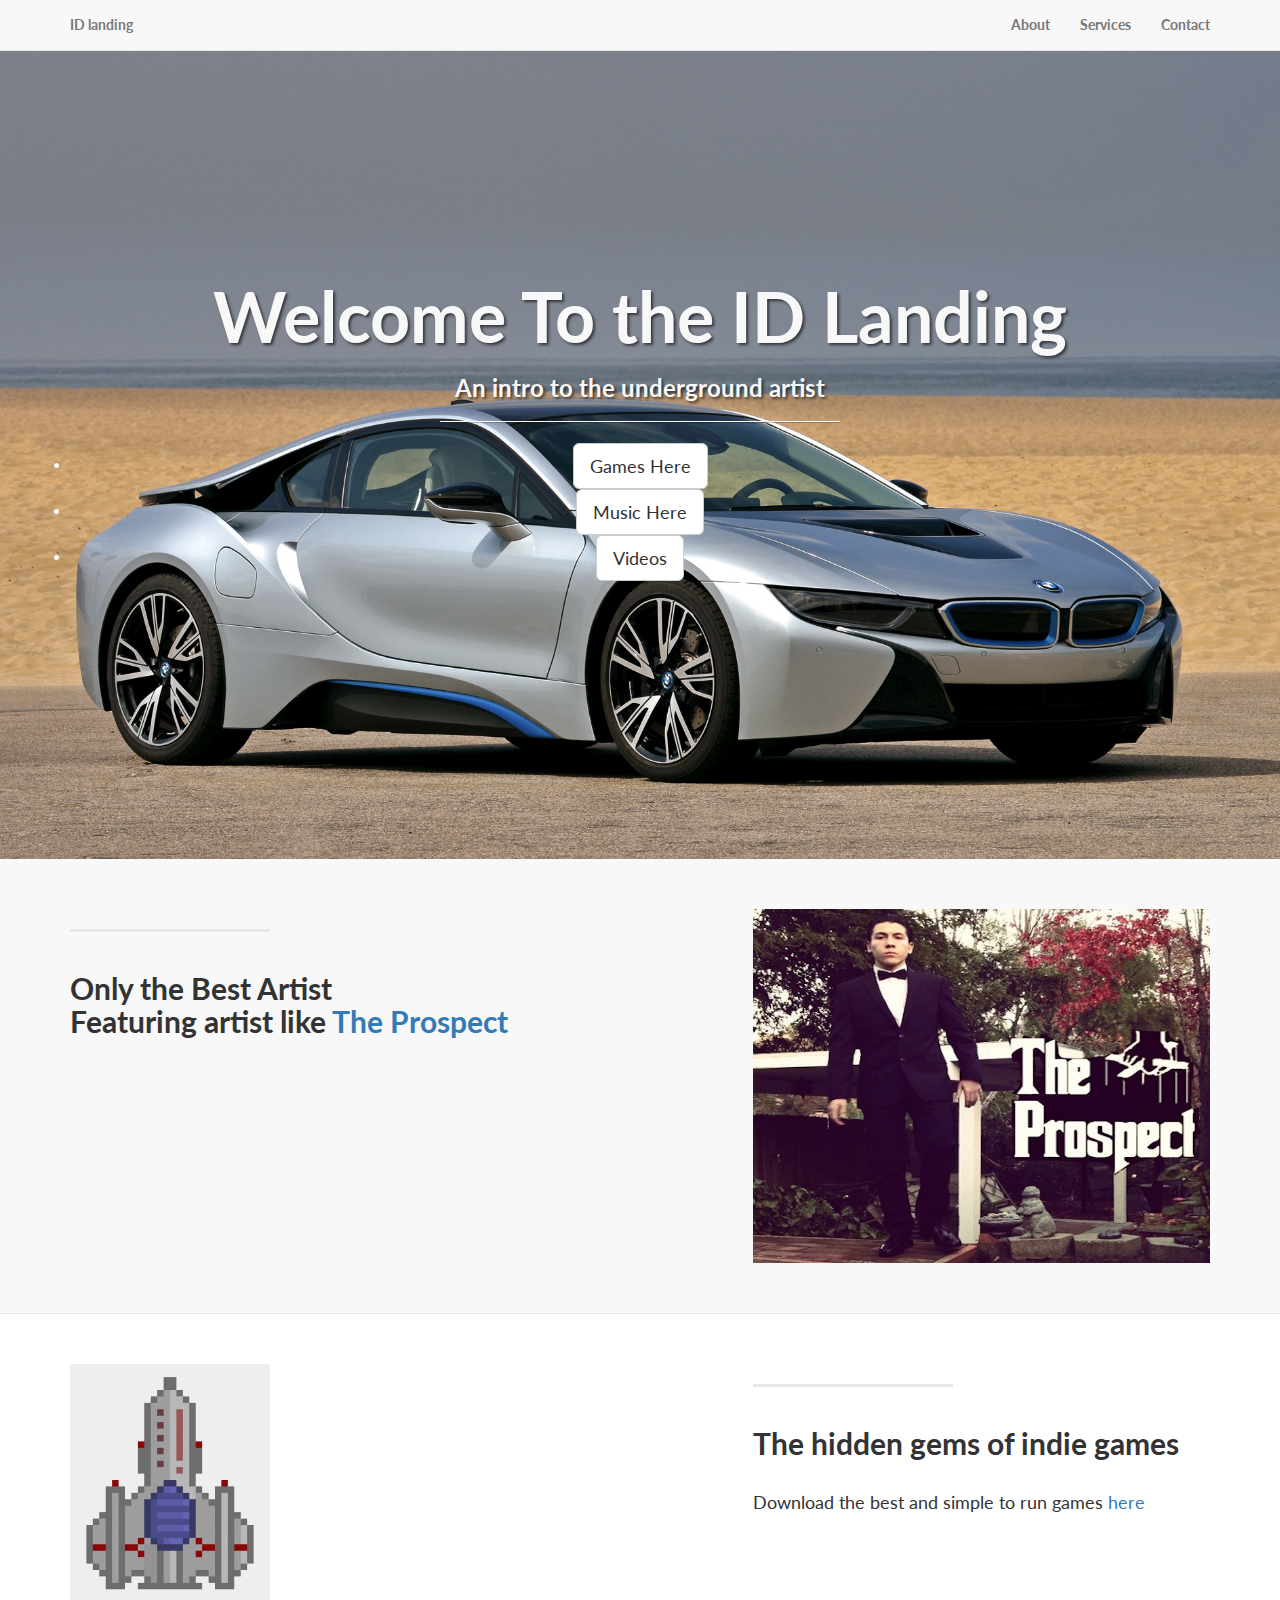
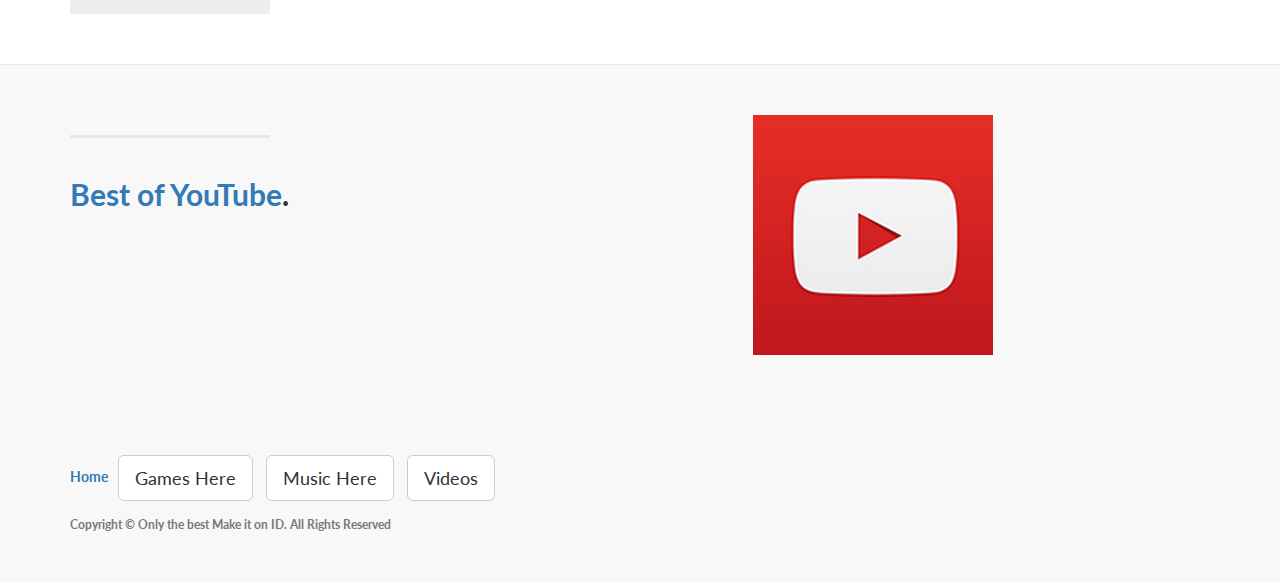
<file: website/index.html>
<!DOCTYPE html>
<html lang="en">

<head>

    <meta charset="utf-8">
    <meta http-equiv="X-UA-Compatible" content="IE=edge">
    <meta name="viewport" content="width=device-width, initial-scale=1">
    <meta name="description" content="">
    <meta name="author" content="">

    <title>Landing Page - Start Bootstrap Theme</title>

    <!-- Bootstrap Core CSS -->
    <link href="css/bootstrap.min.css" rel="stylesheet">

    <!-- Custom CSS -->
    <link href="css/landing-page.css" rel="stylesheet">

    <!-- Custom Fonts -->
    <link href="font-awesome/css/font-awesome.min.css" rel="stylesheet" type="text/css">
    <link href="https://fonts.googleapis.com/css?family=Lato:300,400,700,300italic,400italic,700italic" rel="stylesheet" type="text/css">

    <!-- HTML5 Shim and Respond.js IE8 support of HTML5 elements and media queries -->
    <!-- WARNING: Respond.js doesn't work if you view the page via file:// -->
    <!--[if lt IE 9]>
        <script src="https://oss.maxcdn.com/libs/html5shiv/3.7.0/html5shiv.js"></script>
        <script src="https://oss.maxcdn.com/libs/respond.js/1.4.2/respond.min.js"></script>
    <![endif]-->

</head>

<body>

    <!-- Navigation -->
    <nav class="navbar navbar-default navbar-fixed-top topnav" role="navigation">
        <div class="container topnav">
            <!-- Brand and toggle get grouped for better mobile display -->
            <div class="navbar-header">
                <button type="button" class="navbar-toggle" data-toggle="collapse" data-target="#bs-example-navbar-collapse-1">
                    <span class="sr-only">Toggle navigation</span>
                    <span class="icon-bar"></span>
                    <span class="icon-bar"></span>
                    <span class="icon-bar"></span>
                </button>
                <a class="navbar-brand topnav" href="#">ID landing</a>
            </div>
            <!-- Collect the nav links, forms, and other content for toggling -->
            <div class="collapse navbar-collapse" id="bs-example-navbar-collapse-1">
                <ul class="nav navbar-nav navbar-right">
                    <li>
                        <a href="#about">About</a>
                    </li>
                    <li>
                        <a href="#services">Services</a>
                    </li>
                    <li>
                        <a href="#contact">Contact</a>
                    </li>
                </ul>
            </div>
            <!-- /.navbar-collapse -->
        </div>
        <!-- /.container -->
    </nav>


    <!-- Header -->
    <a name="about"></a>
    <div class="intro-header">
        <div class="container">

            <div class="row">
                <div class="col-lg-12">
                    <div class="intro-message">
                        <h1>Welcome To the ID Landing</h1>
                        <h3>An intro to the underground artist</h3>
                        <hr class="intro-divider">
                            <li>
                                <a href="game/index.html" class="btn btn-default btn-lg"><i class="game Link"></i> <span class="website links">Games Here</span></a>
                            </li>
                            <li>
                                <a href="music/index.html" class="btn btn-default btn-lg"><i class="music Link"></i> <span class="website link">Music Here</span></a>
                            </li>
                            <li>
                                <a href="videos/index.html" class="btn btn-default btn-lg"><i class="video link"></i> <span class="website link">Videos </span></a>
                            </li>
                        </ul>
                    </div>
                </div>
            </div>

        </div>
        <!-- /.container -->

    </div>
    <!-- /.intro-header -->

    <!-- Page Content -->

	<a  name="services"></a>
    <div class="content-section-a">

        <div class="container">
            <div class="row">
                <div class="col-lg-5 col-sm-6">
                    <hr class="section-heading-spacer">
                    <div class="clearfix"></div>
                    <h2 class="section-heading">Only the Best Artist<br>Featuring artist like <a href="https://soundcloud.com/theprospectmusic"> The Prospect </a> </h2>
                </div>
                <div class="col-lg-5 col-lg-offset-2 col-sm-6">
                    <img class="img-responsive" src="img/theProspect.jpeg" alt="">
                </div>
            </div>

        </div>
        <!-- /.container -->

    </div>
    <!-- /.content-section-a -->

    <div class="content-section-b">

        <div class="container">

            <div class="row">
                <div class="col-lg-5 col-lg-offset-1 col-sm-push-6  col-sm-6">
                    <hr class="section-heading-spacer">
                    <div class="clearfix"></div>
                    <h2 class="section-heading">The hidden gems of indie games</h2>
                    <p class="lead">Download the best and simple to run games <a href =""> here </p>
                </div>
                <div class="col-lg-5 col-sm-pull-6  col-sm-6">
                    <img class="img-responsive" src="img/viper.gif" alt="">
                </div>
            </div>

        </div>
        <!-- /.container -->

    </div>
    <!-- /.content-section-b -->

    <div class="content-section-a">

        <div class="container">
   <div class="row">
                <div class="col-lg-5 col-sm-6">
                    <hr class="section-heading-spacer">
                    <div class="clearfix"></div>
                    <h2 class="section-heading"> <a href="videos/index.html">Best of YouTube</a>.</h2>
                </div>
                <div class="col-lg-5 col-lg-offset-2 col-sm-6">
                    <img class="img-responsive" src="img/m1.png" alt="">
                </div>
            </div>

        </div>
        <!-- /.container -->

    </div>
    <!-- /.content-section-a -->

                    </ul>
                </div>
            </div>

        </div>
        <!-- /.container -->

    </div>
    <!-- /.banner -->

    <!-- Footer -->
    <footer>
        <div class="container">
            <div class="row">
                <div class="col-lg-12">
                    <ul class="list-inline">
                        <li>
                            <a href="#">Home</a>
							<li>
                                <a href="game/index.html" class="btn btn-default btn-lg"><i class="game Link"></i> <span class="website links">Games Here</span></a>
                            </li>
                            <li>
                                <a href="" class="btn btn-default btn-lg"><i class="music Link"></i> <span class="website link">Music Here</span></a>
                            </li>
                            <li>
                                <a href="" class="btn btn-default btn-lg"><i class="video link"></i> <span class="website link">Videos </span></a>
                            </li>
                    </ul>
                    <p class="copyright text-muted small">Copyright &copy; Only the best Make it on ID. All Rights Reserved</p>
                </div>
            </div>
        </div>
    </footer>

    <!-- jQuery -->
    <script src="js/jquery.js"></script>

    <!-- Bootstrap Core JavaScript -->
    <script src="js/bootstrap.min.js"></script>

</body>

</html>
</file>
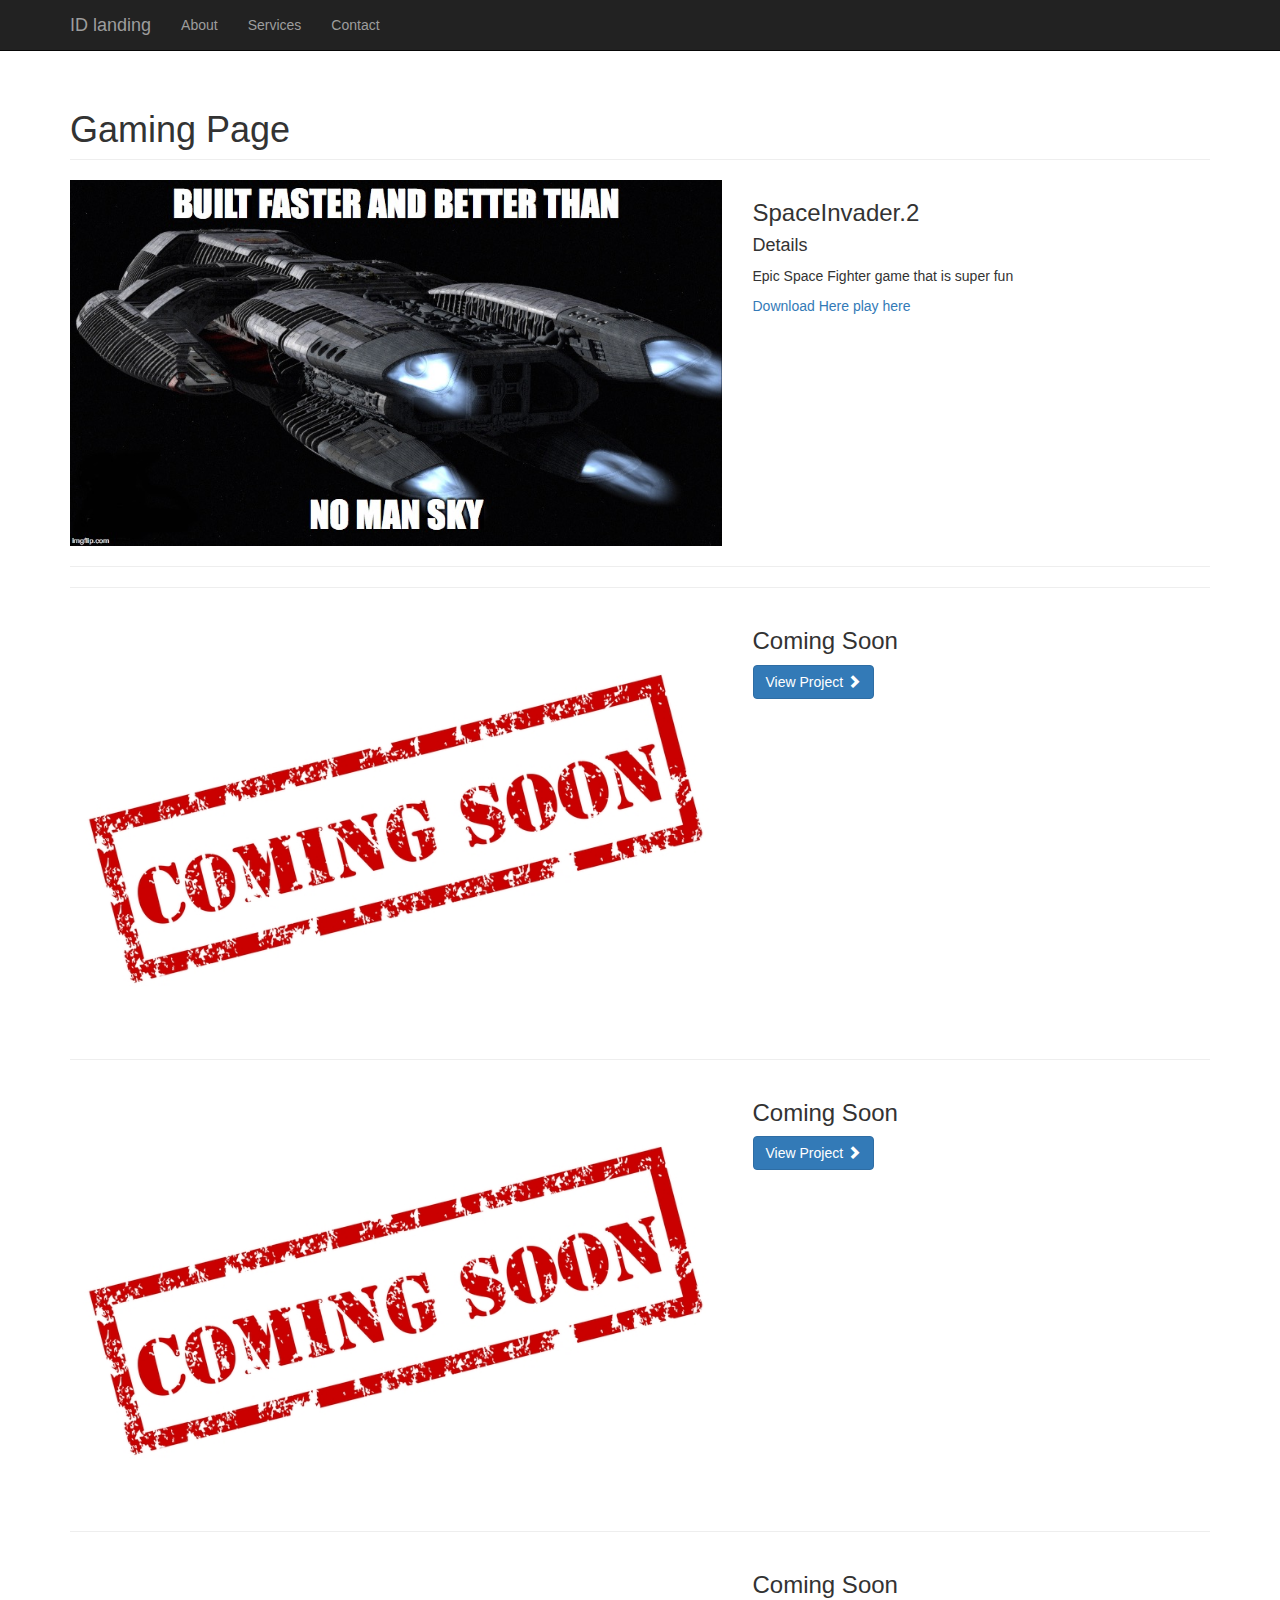
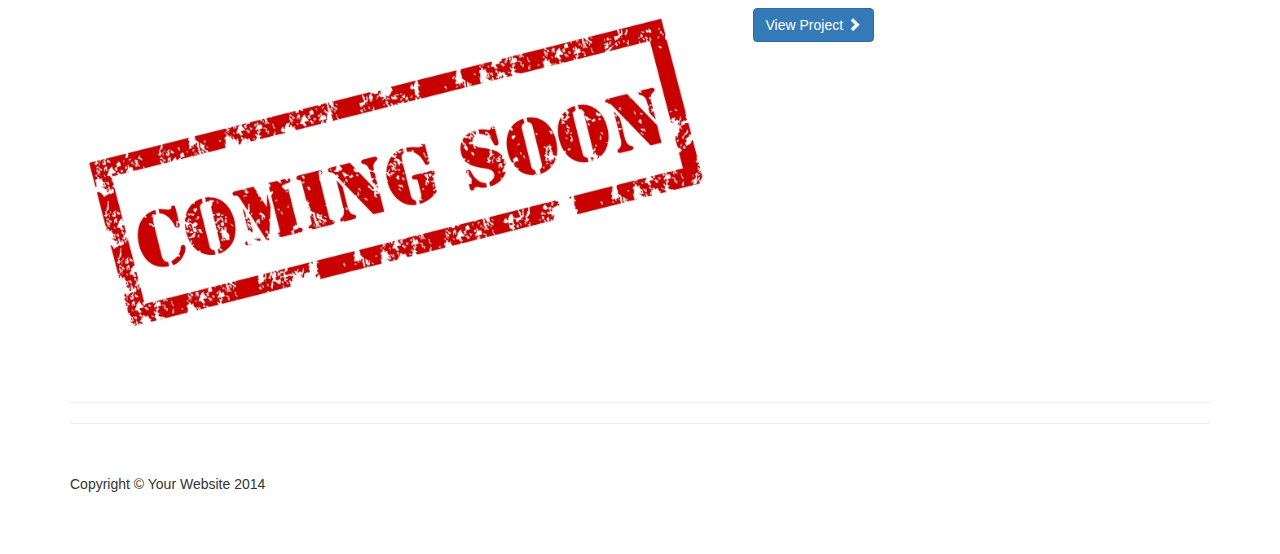
<file: website/game/index.html>
<!DOCTYPE html>
<html lang="en">

<head>

    <meta charset="utf-8">
    <meta http-equiv="X-UA-Compatible" content="IE=edge">
    <meta name="viewport" content="width=device-width, initial-scale=1">
    <meta name="description" content="">
    <meta name="author" content="">

    <title>1 Col Portfolio - Start Bootstrap Template</title>

    <!-- Bootstrap Core CSS -->
    <link href="css/bootstrap.min.css" rel="stylesheet">

    <!-- Custom CSS -->
    <link href="css/1-col-portfolio.css" rel="stylesheet">

    <!-- HTML5 Shim and Respond.js IE8 support of HTML5 elements and media queries -->
    <!-- WARNING: Respond.js doesn't work if you view the page via file:// -->
    <!--[if lt IE 9]>
        <script src="https://oss.maxcdn.com/libs/html5shiv/3.7.0/html5shiv.js"></script>
        <script src="https://oss.maxcdn.com/libs/respond.js/1.4.2/respond.min.js"></script>
    <![endif]-->

</head>

<body>

    <!-- Navigation -->
    <nav class="navbar navbar-inverse navbar-fixed-top" role="navigation">
        <div class="container">
            <!-- Brand and toggle get grouped for better mobile display -->
            <div class="navbar-header">
                <button type="button" class="navbar-toggle" data-toggle="collapse" data-target="#bs-example-navbar-collapse-1">
                    <span class="sr-only">Toggle navigation</span>
                    <span class="icon-bar"></span>
                    <span class="icon-bar"></span>
                    <span class="icon-bar"></span>
                </button>
                <a class="navbar-brand" href="../index.html">ID landing</a>
            </div>
            <!-- Collect the nav links, forms, and other content for toggling -->
            <div class="collapse navbar-collapse" id="bs-example-navbar-collapse-1">
                <ul class="nav navbar-nav">
                    <li>
                        <a href="#">About</a>
                    </li>
                    <li>
                        <a href="#">Services</a>
                    </li>
                    <li>
                        <a href="#">Contact</a>
                    </li>
                </ul>
            </div>
            <!-- /.navbar-collapse -->
        </div>
        <!-- /.container -->
    </nav>

    <!-- Page Content -->
    <div class="container">

        <!-- Page Heading -->
        <div class="row">
            <div class="col-lg-12">
                <h1 class="page-header">Gaming Page <link href="https://afeld.github.io/emoji-css/emoji.css" rel="stylesheet">

                <i class="em em-video_game"></i>
                </h1>
            </div>
        </div>
        <!-- /.row -->

        <!-- Project One -->
        <div class="row">
            <div class="col-md-7">
                <a href="#">
                    <img class="img-responsive" src="IMG/1jhkl6.jpeg" alt="">
                </a>
            </div>
            <div class="col-md-5">
                <h3>SpaceInvader.2</h3>
                <h4>Details</h4>
                <p> Epic Space Fighter game that is super fun </p>
                <a href="SpaceInvaders.exe" download>Download Here</a>
                <a href="SpaceInvaders/index.html"> play here</a>
            </div>
        </div>
        <!-- /.row -->

        <hr>

        <!-- Project Two -->

        <!-- /.row -->

        <hr>

        <!-- Project Three -->
        <div class="row">
            <div class="col-md-7">
                <a href="#">
                    <img class="img-responsive" src="IMG/coming-soon_0.jpg" alt="">
                </a>
            </div>
            <div class="col-md-5">
                <h3>Coming Soon</h3>
                <a class="btn btn-primary" href="#">View Project <span class="glyphicon glyphicon-chevron-right"></span></a>
            </div>
        </div>
        <!-- /.row -->

        <hr>

        <!-- Project Four -->
        <div class="row">

            <div class="col-md-7">
                <a href="#">
                    <img class="img-responsive" src="IMG/coming-soon_0.jpg" alt="">
                </a>
            </div>
            <div class="col-md-5">
                <h3>Coming Soon</h3>
                <a class="btn btn-primary" href="#">View Project <span class="glyphicon glyphicon-chevron-right"></span></a>
            </div>
        </div>
        <!-- /.row -->

        <hr>

        <!-- Project Five -->
        <div class="row">
            <div class="col-md-7">
                <a href="#">
                    <img class="img-responsive" src="IMG/coming-soon_0.jpg" alt="">
                </a>
            </div>
            <div class="col-md-5">
                <h3>Coming Soon</h3>
                <a class="btn btn-primary" href="#">View Project <span class="glyphicon glyphicon-chevron-right"></span></a>
            </div>
        </div>
        <!-- /.row -->

        <hr>

        <!-- Pagination -->
        <!-- /.row -->

        <hr>

        <!-- Footer -->
        <footer>
            <div class="row">
                <div class="col-lg-12">
                    <p>Copyright &copy; Your Website 2014</p>
                </div>
            </div>
            <!-- /.row -->
        </footer>

    </div>
    <!-- /.container -->

    <!-- jQuery -->
    <script src="js/jquery.js"></script>

    <!-- Bootstrap Core JavaScript -->
    <script src="js/bootstrap.min.js"></script>

</body>

</html>
</file>
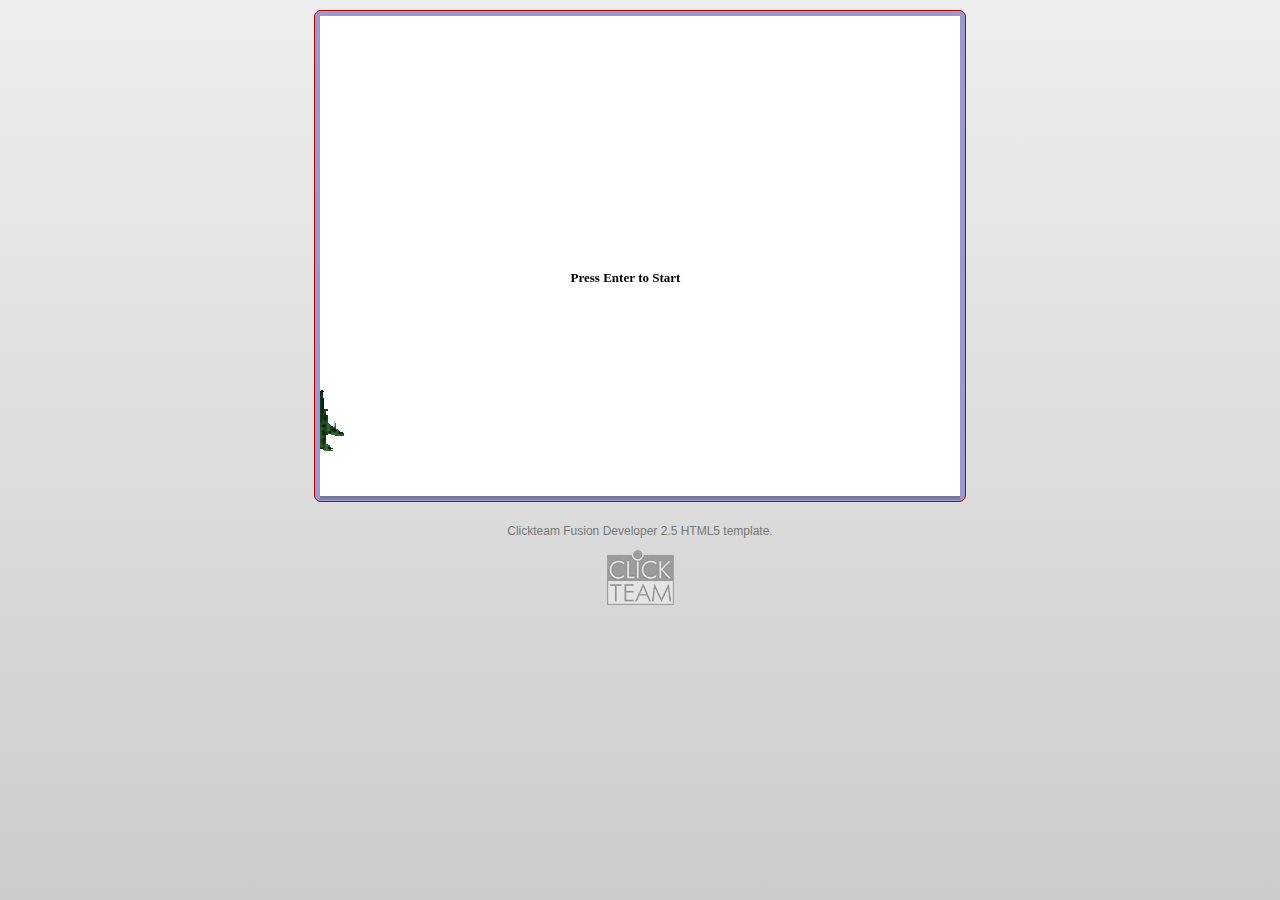
<file: website/game/SpaceInvaders/index.html>
<!DOCTYPE html>

<html lang="en">

<head>
<meta http-equiv="Content-Type" content="text/html; charset=UTF-8"/>
<meta name="viewport" content="width=device-width, initial-scale=1" />
<style type="text/css">
html {height: 100%;}
body {
	background-repeat: no-repeat;
	background-attachment: fixed;
	height: 100%;
	min-height: 100%;
	margin: 0;
	
	background: rgb(238,238,238); /* Old browsers */
	/* IE9 SVG, needs conditional override of 'filter' to 'none' */
	background: url([data-uri]);
	background: -moz-linear-gradient(top,  rgba(238,238,238,1) 0%, rgba(204,204,204,1) 100%); /* FF3.6+ */
	background: -webkit-gradient(linear, left top, left bottom, color-stop(0%,rgba(238,238,238,1)), color-stop(100%,rgba(204,204,204,1))); /* Chrome,Safari4+ */
	background: -webkit-linear-gradient(top,  rgba(238,238,238,1) 0%,rgba(204,204,204,1) 100%); /* Chrome10+,Safari5.1+ */
	background: -o-linear-gradient(top,  rgba(238,238,238,1) 0%,rgba(204,204,204,1) 100%); /* Opera 11.10+ */
	background: -ms-linear-gradient(top,  rgba(238,238,238,1) 0%,rgba(204,204,204,1) 100%); /* IE10+ */
	background: linear-gradient(to bottom,  rgba(238,238,238,1) 0%,rgba(204,204,204,1) 100%); /* W3C */
	filter: progid:DXImageTransform.Microsoft.gradient( startColorstr='#eeeeee', endColorstr='#cccccc',GradientType=0 ); /* IE6-8 */
}
h1 {
	font-family: Arial, Helvetica, sans-serif;
	color: #962300;
	font-size: 25px;
}
p {
	font-family: Arial, Helvetica, sans-serif;
	color: #777;
	font-size: 12px;
}
#bloctxt {
	border-left-width: 5px;
	border-left-style: solid;
	border-left-color: #962300;
	padding-left: 10px;
	position: absolute;
	top:5%;
	left: 50%;
	width: 600px;
	margin-left: -260px
}
#wrapper {
	padding: 10px;
	margin: 0 auto;
}
#border {
	background-color: #99C;
	border: 1px solid #B90000;
	-webkit-border-radius: 7px;
	-moz-border-radius: 7px;
	border-radius: 7px;
	margin: 0 auto;
	padding: 5px;
	width:640px;
	height:480px;
}

#canvas {
	width:640px; 
	height:480px;
}

#MMFCanvas {
	-webkit-box-shadow:  0px 0px 4px 4px rgba(0, 0, 0, 0.25); 
    box-shadow:  0px 0px 4px 4px rgba(0, 0, 0, 0.25);
}
</style>

  <title>Clickteam Fusion Developer 2.5 HTML5 Runtime</title>

	<script>
	   	// Detection of old browsers that do not support the canvas element
		// Falls back to a default page
	    if (!document.createElement("canvas").getContext)
	    {
			window.open("http://www.clickteam.com/html5-fallback", "_self");
		}
	</script>
	
  	<!-- EXTRASOURCES -->
	<!-- Loads the Javascript code...-->
  	<script src="src/Runtime.js"></script>
  	
  <script>

	// Detects if the html file is ran locally.
	// You can remove this code for the final version
	if (window.location.protocol == "file:")
	{
		document.write('<div id="bloctxt">');
		document.write('<h1>The application cannot be run...</h1>');
		document.write('<p>HTML browsers do not allow you to launch data files directly from the file system.<br>');
		document.write('A drag & drop of the html file on a web-browser window will not work, on any machine.<br>');
		document.write('Please use the Build & Run option (it opens a local web server) to run your application,<br>') 
		document.write('or upload your application folder to a remote web-server, and start it from there...</p>');
		document.write('</div>');
		throw new error("Cannot run application");
	}
  </script>
</head>

<!-- This is where we create the Canvas element that will contain the application...-->
<body>
    <div id="wrapper">
	    <div id="border">
		    <div id="canvas">
			    <canvas id="MMFCanvas" width="640" height="480">
				    <p>Your browser does not support Canvas.</p>
			    </canvas>   
		    </div>
	    </div>
    </div>  
    <script>
        // RUNTIMESTART
        // This is where the HTML5 runtime is actually started
	    window.addEventListener("load", windowLoaded, false);
	    function windowLoaded()
	    {
		    // Calls the runtime
		    // First parameter : name of the canvas element
		    // Second parameter : path to the cch file. Images and sounds must lay beside this file
		    new Runtime("MMFCanvas", "resources/SpaceInvaders.cch");
	    }
        // RUNTIMESTARTEND
    </script>
    <p align="center">Clickteam Fusion Developer 2.5 HTML5 template.</p>
    <!-- Clickteam logo, encoded within the html code.-->  
    <div align="center"><a href="http://www.clickteam.com"><img src="[data-uri]"></a></div> 
</body>
</html>
</file>
<file: website/css/landing-page.css>
/*
 * Start Bootstrap - Landing Page (http://startbootstrap.com/)
 * Copyright 2013-2016 Start Bootstrap
 * Licensed under MIT (https://github.com/BlackrockDigital/startbootstrap/blob/gh-pages/LICENSE)
 */

body,
html {
    width: 100%;
    height: 100%;
}

body,
h1,
h2,
h3,
h4,
h5,
h6 {
    font-family: "Lato","Helvetica Neue",Helvetica,Arial,sans-serif;
    font-weight: 700;
}

.topnav {
    font-size: 14px;
}

.lead {
    font-size: 18px;
    font-weight: 400;
}

.intro-header {
    padding-top: 50px; /* If you're making other pages, make sure there is 50px of padding to make sure the navbar doesn't overlap content! */
    padding-bottom: 50px;
    text-align: center;
    color: #f8f8f8;
    background: url(../img/fast.jpg) no-repeat center center;
    background-size: cover;
}

.intro-message {
    position: relative;
    padding-top: 20%;
    padding-bottom: 20%;
}

.intro-message > h1 {
    margin: 0;
    text-shadow: 2px 2px 3px rgba(0,0,0,0.6);
    font-size: 5em;
}

.intro-divider {
    width: 400px;
    border-top: 1px solid #f8f8f8;
    border-bottom: 1px solid rgba(0,0,0,0.2);
}

.intro-message > h3 {
    text-shadow: 2px 2px 3px rgba(0,0,0,0.6);
}

@media(max-width:767px) {
    .intro-message {
        padding-bottom: 15%;
    }

    .intro-message > h1 {
        font-size: 3em;
    }

    ul.intro-social-buttons > li {
        display: block;
        margin-bottom: 20px;
        padding: 0;
    }

    ul.intro-social-buttons > li:last-child {
        margin-bottom: 0;
    }

    .intro-divider {
        width: 100%;
    }
}

.network-name {
    text-transform: uppercase;
    font-size: 14px;
    font-weight: 400;
    letter-spacing: 2px;
}

.content-section-a {
    padding: 50px 0;
    background-color: #f8f8f8;
}

.content-section-b {
    padding: 50px 0;
    border-top: 1px solid #e7e7e7;
    border-bottom: 1px solid #e7e7e7;
}

.section-heading {
    margin-bottom: 30px;
}

.section-heading-spacer {
    float: left;
    width: 200px;
    border-top: 3px solid #e7e7e7;
}

.banner {
    padding: 100px 0;
    color: #f8f8f8;
    background: url(../img/banner-bg.jpg) no-repeat center center;
    background-size: cover;
}

.banner h2 {
    margin: 0;
    text-shadow: 2px 2px 3px rgba(0,0,0,0.6);
    font-size: 3em;
}

.banner ul {
    margin-bottom: 0;
}

.banner-social-buttons {
    float: right;
    margin-top: 0;
}

@media(max-width:1199px) {
    ul.banner-social-buttons {
        float: left;
        margin-top: 15px;
    }
}

@media(max-width:767px) {
    .banner h2 {
        margin: 0;
        text-shadow: 2px 2px 3px rgba(0,0,0,0.6);
        font-size: 3em;
    }

    ul.banner-social-buttons > li {
        display: block;
        margin-bottom: 20px;
        padding: 0;
    }

    ul.banner-social-buttons > li:last-child {
        margin-bottom: 0;
    }
}

footer {
    padding: 50px 0;
    background-color: #f8f8f8;
}

p.copyright {
    margin: 15px 0 0;
}
</file>
<file: website/game/css/1-col-portfolio.css>
/*!
 * Start Bootstrap - 1 Col Portfolio (http://startbootstrap.com/)
 * Copyright 2013-2016 Start Bootstrap
 * Licensed under MIT (https://github.com/BlackrockDigital/startbootstrap/blob/gh-pages/LICENSE)
 */

body {
    padding-top: 70px; /* Required padding for .navbar-fixed-top. Remove if using .navbar-static-top. Change if height of navigation changes. */
}

footer {
    margin: 50px 0;
}
</file>
